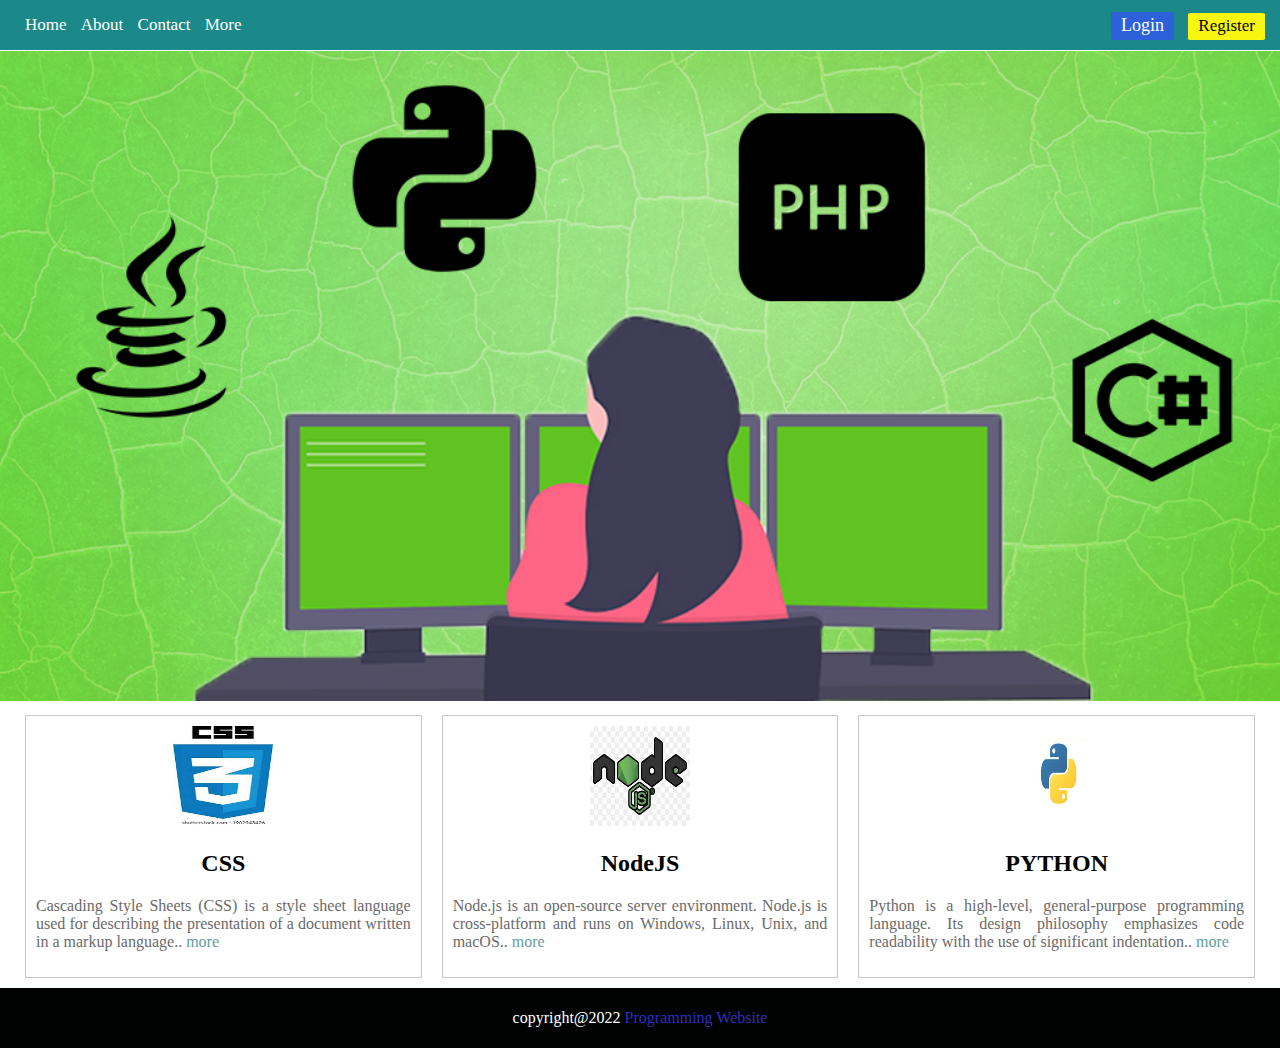
<file: index.html>
<!DOCTYPE html>
<html lang="en">

<head>
    <meta charset="UTF-8">
    <meta http-equiv="X-UA-Compatible" content="IE=edge">
    <meta name="viewport" content="width=device-width, initial-scale=1.0">
    <title>Programming Website</title>
    <link rel="stylesheet" href="./assets/css/style.css">
</head>

<body>
    <nav class="navbar">

        <a href="index.html">Home</a>
        <a href="about.html">About</a>
        <a href="contact.html">Contact</a>
        <a target="_blank" href="https://en.wikipedia.org">More</a>
        <div class="float-right">
            <a class="btn btn-primary" href="login.html">Login</a>
            <a class="btn btn-warning" href="register.html">Register</a>
        </div>
    </nav>
    <div class="mt-1px">
        <img width="100%" height="650px" src="./assets/img/background.jpg" alt="">
    </div>

    <div class="row">
        <div class="card col-3">
            <img class="img-responsive" src="./assets/img/card/cssimage.jpg" alt="">
            <div>
                <h2 class="text-center">CSS</h2>
                <p>Cascading Style Sheets (CSS) is a style sheet language used for describing the presentation of a
                    document written in a markup language.. <a href="#">more</a></p>
            </div>
        </div>

        <div class="card col-3">
            <img class="img-responsive" src="./assets/img/card/nodeimage.jpg" alt="">
            <div>
                <h2 class="text-center">NodeJS</h2>
                <p>Node.js is an open-source server environment. Node.js is cross-platform and runs on Windows, Linux,
                    Unix, and macOS.. <a href="#">more</a></p>
            </div>
        </div>

        <div class="card col-3">
            <img class="img-responsive" src="./assets/img/card/pythonimage.jpg" alt="">
            <div>
                <h2 class="text-center">PYTHON</h2>
                <p>Python is a high-level, general-purpose programming language. Its design philosophy emphasizes code
                    readability with the use of significant indentation.. <a href="#">more</a></p>

            </div>
        </div>
    </div>
    <footer class="footer">
        <p class="text-center text-white">copyright@2022 <a class="text-primary" href="#">Programming Website</a></p>
    </footer>
</body>

</html>
</file>
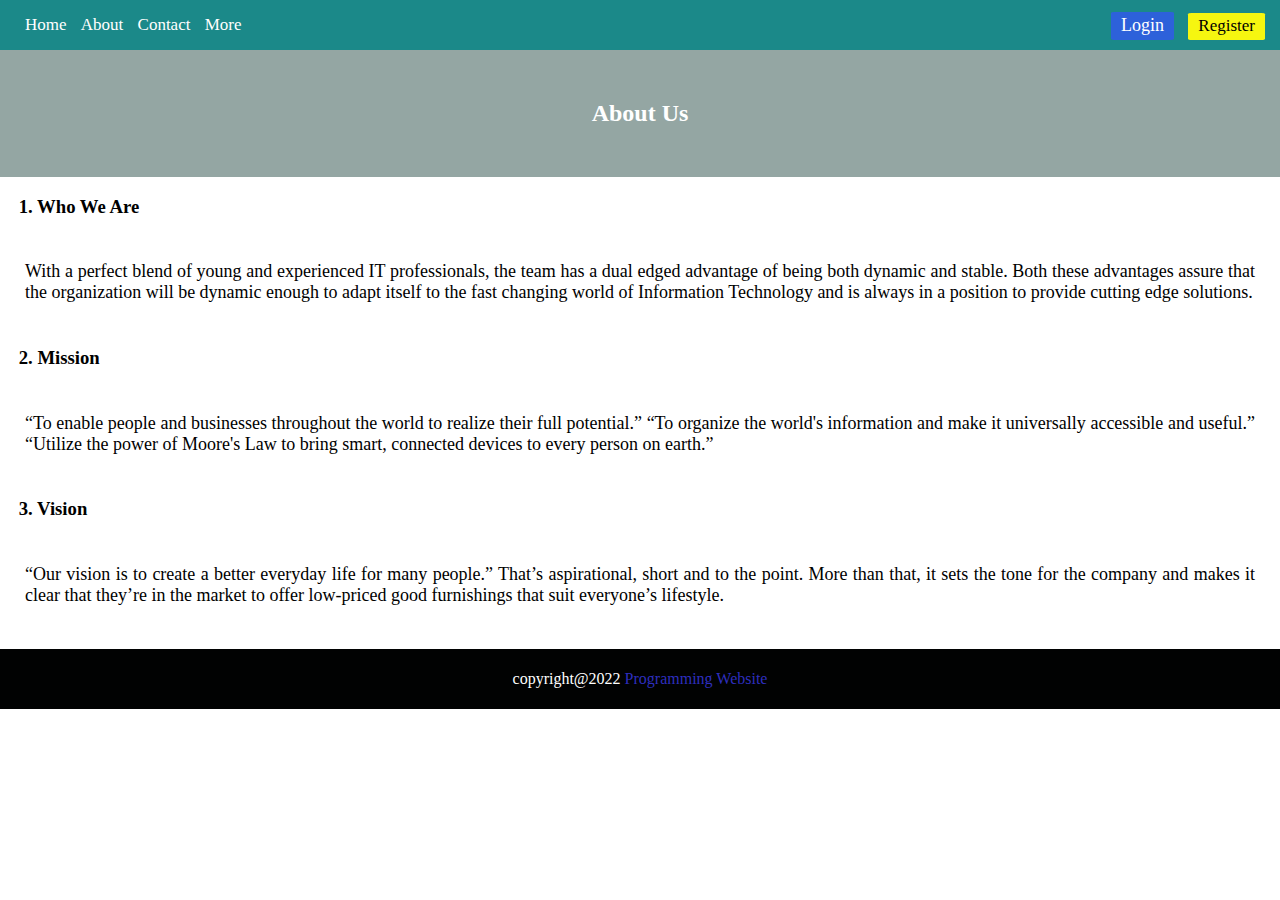
<file: about.html>
<!DOCTYPE html>
<html lang="en">

<head>
    <meta charset="UTF-8">
    <meta http-equiv="X-UA-Compatible" content="IE=edge">
    <meta name="viewport" content="width=device-width, initial-scale=1.0">
    <title>About Us</title>
    <link rel="stylesheet" href="./assets/css/style.css">
</head>

<body>
    <nav class="navbar">

        <a href="index.html">Home</a>
        <a href="about.html">About</a>
        <a href="contact.html">Contact</a>
        <a target="_blank" href="https://en.wikipedia.org">More</a>
        <div class="float-right">
            <a class="btn btn-primary" href="login.html">Login</a>
            <a class="btn btn-warning" href="register.html">Register</a>
        </div>
    </nav>

    <header class="p-5">
        <h2 class="text-center">About Us</h2>
    </header>

    <div>
        <h3>&nbsp; &nbsp; 1. Who We Are</h3>
        <p class="p-4 text-justify">
            With a perfect blend of young and experienced IT professionals, the team has a dual edged
            advantage of being both dynamic and stable. Both these advantages assure that the organization
            will be dynamic enough to adapt itself to the fast changing world of Information Technology and
            is always in a position to provide cutting edge solutions.
        </p>
    </div>

    <div>
        <h3>&nbsp; &nbsp; 2. Mission</h3>
        <p class="p-4 text-justify">
            “To enable people and businesses throughout the world to realize their full potential.”
            “To organize the world's information and make it universally accessible and useful.”
            “Utilize the power of Moore's Law to bring smart, connected devices to every person on earth.”
        </p>
    </div>

    <div>
        <h3>&nbsp; &nbsp; 3. Vision</h3>
        <p class="p-4 text-justify">
            “Our vision is to create a better everyday life for many people.”
            That’s aspirational, short and to the point. More than that,
            it sets the tone for the company and makes it clear that they’re in the market
            to offer low-priced good furnishings that suit everyone’s lifestyle.
        </p>
    </div>


    <footer class="footer">
        <p class="text-center text-white">copyright@2022 <a class="text-primary" href="#">Programming Website</a></p>
    </footer>
</body>

</html>
</file>
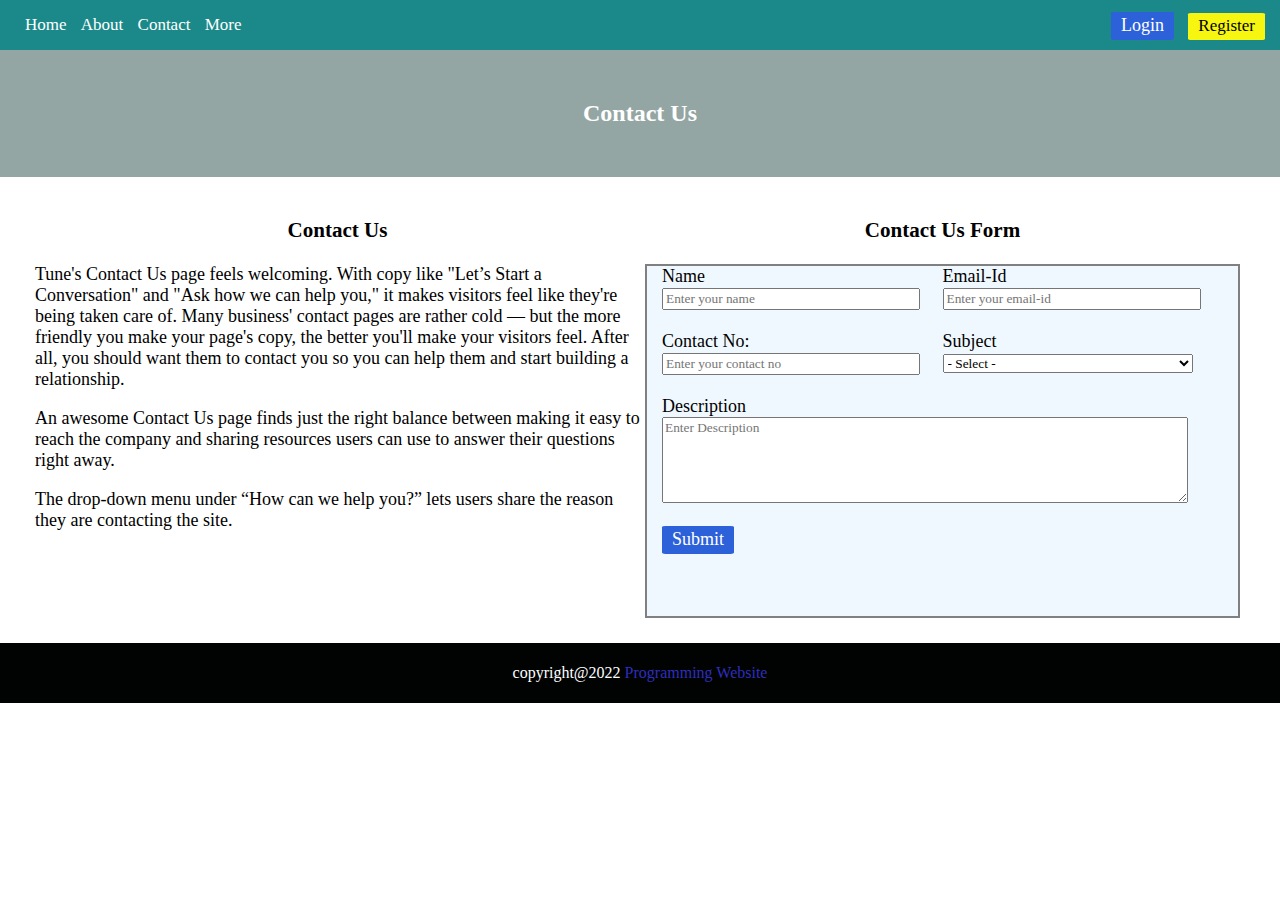
<file: contact.html>
<!DOCTYPE html>
<html lang="en">

<head>
    <meta charset="UTF-8">
    <meta http-equiv="X-UA-Compatible" content="IE=edge">
    <meta name="viewport" content="width=device-width, initial-scale=1.0">
    <title>Contact Us</title>
    <link rel="stylesheet" href="./assets/css/style.css">
</head>

<body>
    <nav class="navbar">

        <a href="index.html">Home</a>
        <a href="about.html">About</a>
        <a href="contact.html">Contact</a>
        <a target="_blank" href="https://en.wikipedia.org">More</a>
        <div class="float-right">
            <a class="btn btn-primary" href="login.html">Login</a>
            <a class="btn btn-warning" href="register.html">Register</a>
        </div>
    </nav>

    <header class="p-5">
        <h2 class="text-center">Contact Us</h2>
    </header>

    <div class="m-3">
        <div class="row">
            <div class="col-2">
                <h3 class="text-center">Contact Us</h3>
                <p>Tune's Contact Us page feels welcoming. With copy like "Let’s Start a Conversation" and "Ask how we
                    can help you," it makes visitors feel like they're being taken care of.
                    Many business' contact pages are rather cold — but the more friendly you make your page's copy, the
                    better you'll make your visitors feel. After all, you should want them to contact you so you can
                    help them and start building a relationship.</p>

                <p>An awesome Contact Us page finds just the right balance between making it easy to reach the company
                    and sharing resources users can use to answer their questions right away.</p>
                <p>The drop-down menu under “How can we help you?” lets users share the reason they are contacting the
                    site.</p>
            </div>
            <div class="col-2">
                <h3 class="text-center">Contact Us Form</h3>
                <div class="p-1 border" style="height: 350px;">
                    <form action="">
                        <div class="row">
                            <div class="col-2">
                                <label for="">Name</label>
                                <br />
                                <input placeholder="Enter your name" type="text" name="" id="">
                            </div>
                            <div class="col-2">
                                <label for="">Email-Id</label>
                                <br />
                                <input placeholder="Enter your email-id" type="text" name="" id="">
                            </div>
                        </div>
                        <br />
                        <div class="row">
                            <div class="col-2">
                                <label for="">Contact No:</label>
                                <br />
                                <input type="text" placeholder="Enter your contact no">
                            </div>
                            <div class="col-2">
                                <label for="">Subject</label>
                                <br />
                                <select name="">
                                    <option selected disabled>- Select -</option>
                                    <option value="problem1">problem1</option>
                                    <option value="problem2">problem2</option>
                                    <option value="problem3">problem3</option>
                                </select>
                            </div>
                        </div>
                        <br />
                        <div class="p-1">
                            <label for="">Description</label>
                            <br />
                            <textarea placeholder="Enter Description" name="" id="" cols="69" rows="5"></textarea>

                        </div>
                        <br/>
                        <a class="btn btn-primary">Submit</a>

                </div>


            </div>
            </form>
        </div>
    </div>
    </div>
    </div>

    <footer class="footer">
        <p class="text-center text-white">copyright@2022 <a class="text-primary" href="#">Programming Website</a></p>
    </footer>
</body>

</html>
</file>
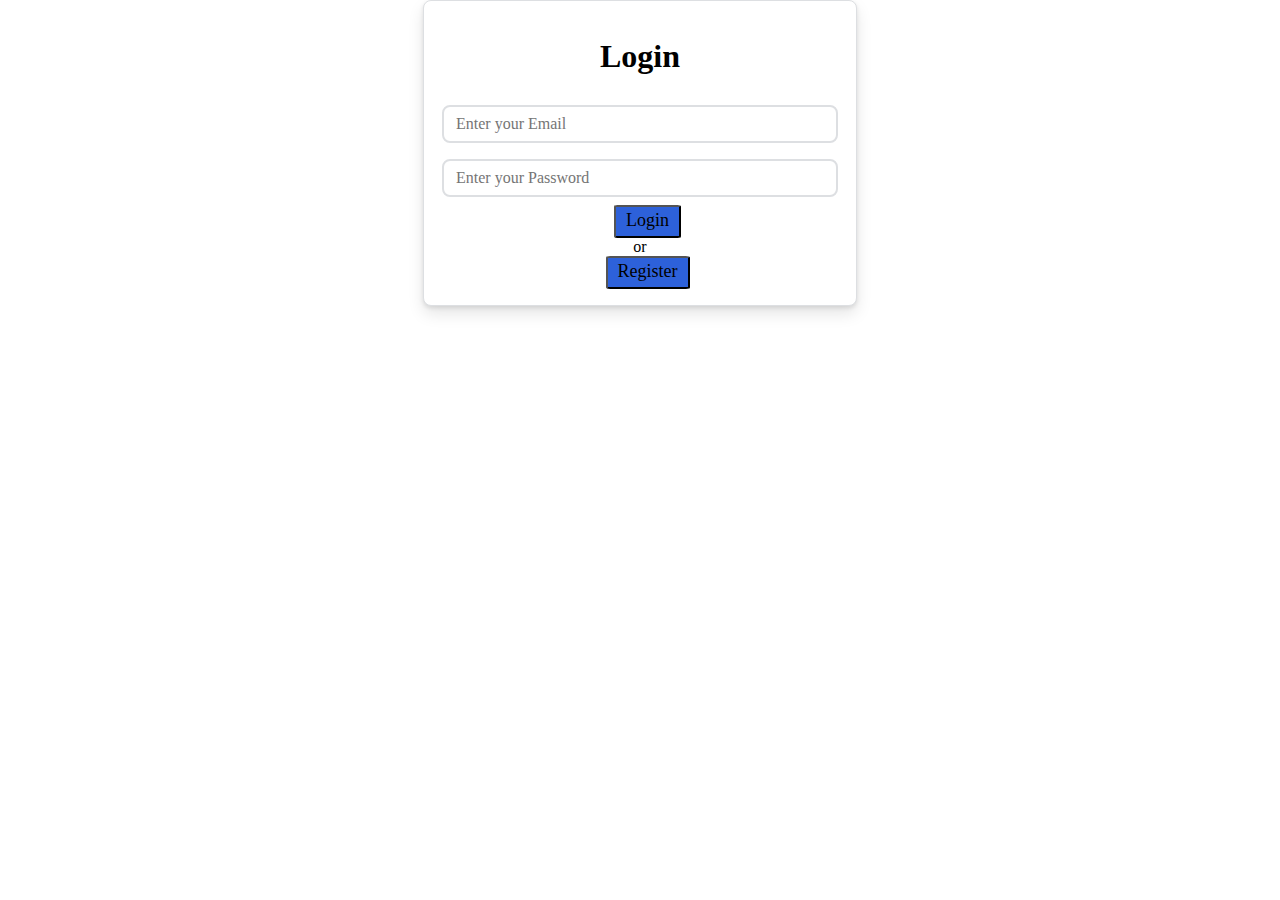
<file: login.html>
<!DOCTYPE html>
<html lang="en">

<head>
    <meta charset="UTF-8">
    <meta http-equiv="X-UA-Compatible" content="IE=edge">
    <meta name="viewport" content="width=device-width, initial-scale=1.0">
    <title>Login</title>
    <link rel="stylesheet" href="./assets/css/style.css">
</head>

<body>
    <center>
        <form>
            <div class="login">
                <h1>Login</h1>
                <input type="text" name="email" placeholder="Enter your Email"></input>
                <input type="password" name="password" placeholder="Enter your Password"></input>
                <button class="btn btn-primary">Login</button>
                <div>or</div>
                <!-- <a href="register.html"><input type="submit" class="button" value="Register" /></a> -->
                <a href="/register"><button class="btn btn-primary">Register</button></a>
            </div>
        </form>
    </center>
</body>

</html>
</file>
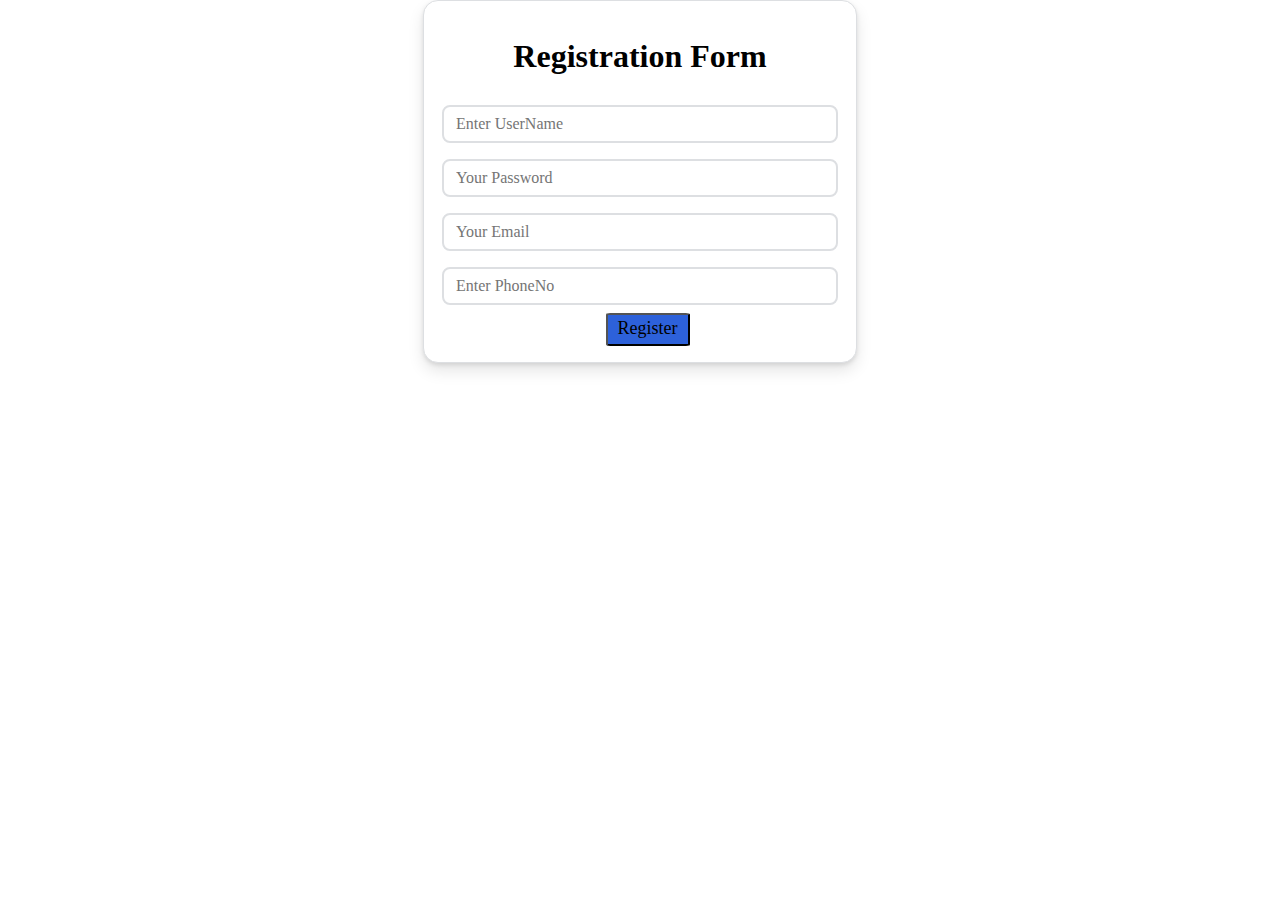
<file: register.html>
<!DOCTYPE html>
<html lang="en">

<head>
    <meta charset="UTF-8">
    <meta http-equiv="X-UA-Compatible" content="IE=edge">
    <meta name="viewport" content="width=device-width, initial-scale=1.0">
    <title>Registration</title>
    <link rel="stylesheet" href="./assets/css/style.css">
</head>

<body>
    <center>
        <form>
            <div class="register">
                <h1>Registration Form</h1>
                <input type="text" name="name" placeholder="Enter UserName"></input>
                <input type="password" name="password" placeholder="Your Password"></input>
                <input type="text" name="email" placeholder="Your Email"></input>
                <input type="phone" name="phone" placeholder="Enter PhoneNo"/>
                
                <button class="btn btn-primary">Register</button>


            </div>
        </form>
    </center>
</body>

</html>
</file>
<file: assets/css/style.css>
*{
    font-family: cursive;
}

.navbar{
    background-color: #1b8989;
    padding: 15px;
    top: 0;
    font-size: 17px;
}

a{
    color: white;
    text-decoration: none;
}

.navbar a{
    margin-left: 10px;
}

body{
    margin: 0;
}

.float-right{
    float: right;
}

.btn{
    padding: 3px 10px 5px 10px;
    border-radius: 5%;
}

.btn-primary{
    background-color: rgb(45, 97, 218);
    margin-left: 15px;
    font-size: large;
}

.btn-warning{
    background-color: rgb(246, 246, 16);
    color: black;
}

.mt-1px{
    margin-top: 1px;
}

.row{
    display: flex;
    padding-left: 15px;
    padding-right: 15px;
}

.col-2{
    width: 50%;
}

.col-3{
    width: 33.33%;
}

/* .col-4{
    width: 25%;
} */

.mt-10px{
    margin-top: 10px;
}

.card{
    border: 1px solid rgb(202, 198, 198);
    padding: 10px;
    margin: 10px;
    text-align: center;
}

.text-center{
    text-align: center;
    
}

.img-responsive{
    width: 100%;
}

img{
    width: 100%;
}

.card img{
    height: 100px;
    width: 100px;
    margin: auto;
}

.card a{
    color: cadetblue;
}

.card p{
    color: rgb(107, 106, 106);
    text-align: justify;
}

.text-primary{
    color: rgb(46, 46, 190);
}

.text-white{
    color: white;
}

.text-justify{
    text-align: justify;
}

.footer{
    background-color: rgb(1, 2, 2);
    padding: 5px;
}

.p-5{
    padding: 30px;
    color: white;
    background-color: rgba(28, 65, 60,0.472);
}

.p-1{
    margin-left: 15px;
    
}
.p-4{
    padding: 25px;
    font-size: large;
}

.border{
    border: 2px solid gray;
    margin: 5px;
    background-color: aliceblue;
}

input , select{
    width: 250px;
    height: 25;
}

.m-3{
    margin: 20px;
    font-size: large;
}


.login {
    width: 400px;
    background: #fff;
    border: 1px solid #dddfe2;
    box-shadow: 0 2px 4px rgb(0 0 0 / 10%), 0 8px 16px rgb(0 0 0 / 10%);
    border-radius: 8px;
    padding: 1rem;
    align-items: center;
    text-align: center;
}

.login input {
    border-radius: 8px;
    border: 2px solid #dddfe2;
    outline: none;
    color: #1d2129;
    margin: 0.5rem 0;
    padding: 0.5rem 0.75rem;
    width: 92%;
    font-size: 1rem;
}


.register {
    width: 400px;
    background: #fff;
    border: 1px solid #dddfe2;
    box-shadow: 0 2px 4px rgb(0 0 0 / 10%), 0 8px 16px rgb(0 0 0 / 10%);
    border-radius: 15px;
    padding: 1rem;
    align-items: center;
    text-align: center;
}

.register input {
    border-radius: 8px;
    border: 2px solid #dddfe2;
    outline: none;
    color: #1d2129;
    margin: 0.5rem 0;
    padding: 0.5rem 0.75rem;
    width: 92%;
    font-size: 1rem;
}
</file>
